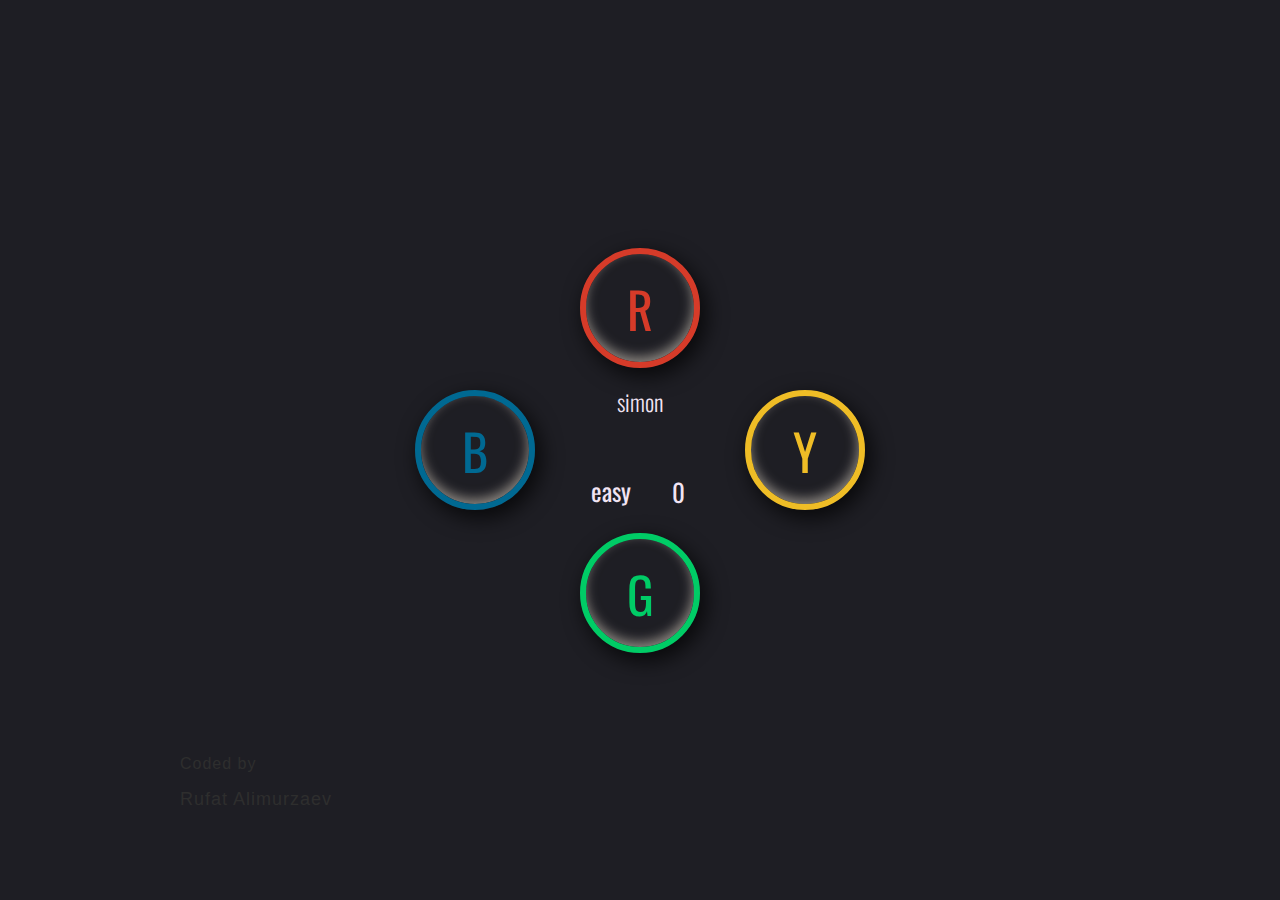
<file: Desktop/git/simon_game/index.html>
<!DOCTYPE html>
<html lang="en" >

<head>
  <meta charset="UTF-8">
  <title>Simon Game</title>
  
  
  
      <link rel="stylesheet" href="css/style.css">

  
</head>

<body>

  
<div class="container">
  <button class="simon" id="red">R</button>
  <button class="simon" id="blue">B</button>
  <button class="simon" id="yellow">Y</button>
  <button class="simon" id="green">G</button>
  <div class="options">
    <button class="start"><i class="ion-power"></i></button>
    <div class="steps">
      <div class="text">0</div>
    </div>
    <button class="strict">easy</button>
    <div class="status">simon</div>
  </div>
</div>
<div class="footer">
  <p>Coded by </p><a href="https://www.freecodecamp.org/afon9" target="_blank">Rufat Alimurzaev</a>
</div>
  <script src='https://cdnjs.cloudflare.com/ajax/libs/jquery/3.2.1/jquery.min.js'></script>
<script src='https://raw.githubusercontent.com/shinnn/AudioContext-Polyfill/master/audiocontext-polyfill.js'></script>

  

    <script  src="js/index.js"></script>




</body>

</html>
</file>
<file: Desktop/git/simon_game/css/style.css>
@import url(https://fonts.googleapis.com/css?family=Oswald:400,300);
@import url("https://code.ionicframework.com/ionicons/2.0.1/css/ionicons.min.css");
body {
  background: #1e1e24;
}

.container {
  display: block;
  position: absolute;
  left: 50%;
  top: 50%;
  transform: translate(-50%, -50%);
  display: none;
  height: 450px;
  width: 450px;
}

.simon {
  height: 120px;
  width: 120px;
  cursor: pointer;
  background: none;
  padding: none;
  border: none;
  margin: none;
  box-shadow: none;
  outline: none;
  border-radius: 50%;
  font-family: "Oswald";
  font-size: 50px;
  transition: background 0.2s ease-in;
  transition: border 0.1s linear;
  box-shadow: 5px 7px 20px 2px rgba(0, 0, 0, 0.68), inset -1px -5px 12px 0.1px #89847e;
}

#red,
#green {
  position: absolute;
  left: 50%;
  transform: translateX(-50%);
}

#red {
  top: 5%;
}

#green {
  bottom: 5%;
}

#yellow,
#blue {
  position: absolute;
  top: 50%;
  transform: translateY(-50%);
}

#yellow {
  right: 0;
}

#blue {
  left: 0;
}

#yellow {
  border: #efbd26 solid 6px;
  color: #efbd26;
}
#yellow:hover {
  background: #efbd26;
  color: #1e1e24;
}
#yellow:hover:active {
  box-shadow: none;
  transform: translateY(-45%);
}

.clicked-yellow:before {
  display: block;
  content: "";
  opacity: 0;
  background: #efbd26;
  height: 100%;
  width: 100%;
  position: absolute;
  border-radius: 50%;
  left: 0;
  top: 0;
  animation: click 0.4s ease-in 1;
}

#red {
  border: #d63b29 solid 6px;
  color: #d63b29;
}
#red:hover {
  background: #d63b29;
  color: #1e1e24;
}
#red:hover:active {
  box-shadow: none;
  transform: translateX(-50%) translateY(5%);
}

.clicked-red:before {
  display: block;
  content: "";
  opacity: 0;
  background: #d63b29;
  height: 100%;
  width: 100%;
  position: absolute;
  border-radius: 50%;
  left: 0;
  top: 0;
  animation: click 0.4s ease-in 1;
}

#blue {
  border: #006992 solid 6px;
  color: #006992;
}
#blue:hover {
  background: #006992;
  color: #1e1e24;
}
#blue:hover:active {
  box-shadow: none;
  transform: translateY(-45%);
}

.clicked-blue:before {
  display: block;
  content: "";
  opacity: 0;
  background: #006992;
  height: 100%;
  width: 100%;
  position: absolute;
  border-radius: 50%;
  left: 0;
  top: 0;
  animation: click 0.4s ease-in 1;
}

#green {
  border: #00cc66 solid 6px;
  color: #00cc66;
}
#green:hover {
  background: #00cc66;
  color: #1e1e24;
}
#green:hover:active {
  box-shadow: none;
  transform: translateX(-50%) translateY(5%);
}

.clicked-green:before {
  display: block;
  content: "";
  opacity: 0;
  background: #00cc66;
  height: 100%;
  width: 100%;
  position: absolute;
  border-radius: 50%;
  left: 0;
  top: 0;
  animation: click 0.4s ease-in 1;
}

.options {
  display: block;
  position: absolute;
  left: 50%;
  top: 50%;
  transform: translate(-50%, -50%);
  display: block;
  height: 130px;
  width: 130px;
}

.start {
  height: 50px;
  width: 50px;
  display: block;
  display: block;
  position: absolute;
  left: 50%;
  top: 50%;
  transform: translate(-50%, -50%);
  background: none;
  border: none;
  outline: none;
  box-shadow: none;
  color: #f1e4f3;
  cursor: pointer;
}
.start i {
  font-size: 40px;
}
.start:active {
  color: #d63b29;
}

.strict {
  position: absolute;
  bottom: 5px;
  cursor: pointer;
  background: none;
  border: none;
  outline: none;
  color: #f1e4f3;
  height: 40px;
  font-size: 25px;
  font-family: "Oswald";
  left: 10px;
}

.steps {
  display: block;
  text-align: right;
  position: absolute;
  bottom: 5px;
  right: 0;
}
.steps .text {
  margin-right: 20px;
  font-size: 25px;
  color: #f1e4f3;
  font-family: "Oswald";
}

.status {
  display: block;
  position: absolute;
  font-size: 23px;
  font-weight: 300;
  left: 50%;
  transform: translateX(-50%);
  top: 0px;
  font-family: "Oswald";
  color: #f1e4f3;
}

.disabled {
  pointer-events: none;
  cursor: wait;
}

.footer {
  display: block;
  position: absolute;
  font-size: 16px;
  font-weight: 400;
  color: #2E2E2E;
  letter-spacing: 1px;
  font-family: "Orbitron", sans-serif;
  left: 20%;
  bottom: 10%;
  transform: translateX(-50%);
}
.footer a {
  font-weight: 500;
  font-size: 18px;
  color: #2E2E2E;
  text-decoration: none;
}
.footer a:hover {
  color: #585858;
}

@keyframes click {
  0% {
    opacity: 0;
  }
  30% {
    opacity: 1;
  }
  100% {
    opacity: 0;
  }
}
</file>
